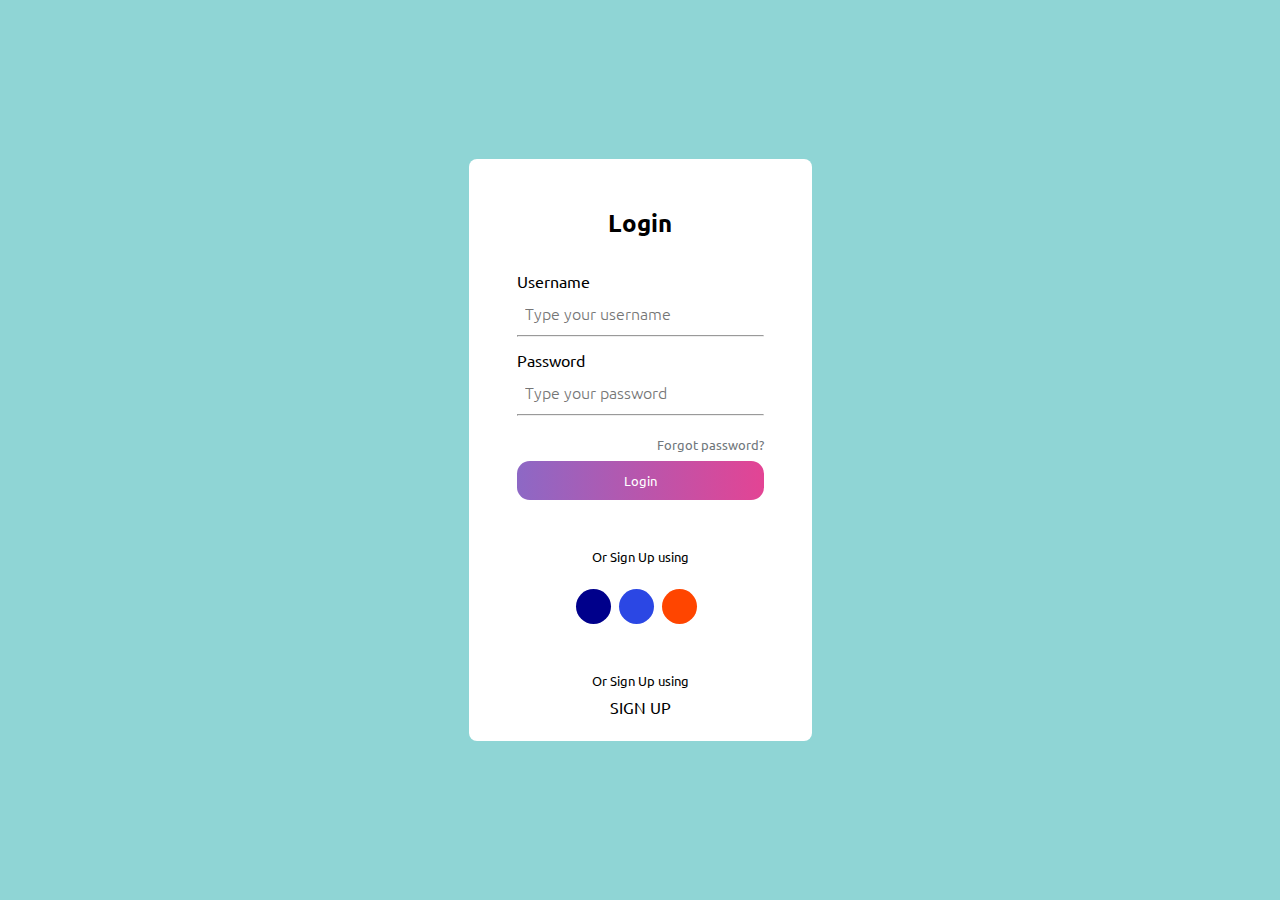
<file: login.html>
<!DOCTYPE html>
<html lang="en">

<head>
    <meta charset="UTF-8">
    <meta http-equiv="X-UA-Compatible" content="IE=edge">
    <meta name="viewport" content="width=device-width, initial-scale=1.0">
    <title>Login Form </title>
    <link rel="stylesheet" href="login.css">
    <link rel="stylesheet" href="https://cdnjs.cloudflare.com/ajax/libs/font-awesome/6.1.1/css/all.min.css" integrity="sha512-KfkfwYDsLkIlwQp6LFnl8zNdLGxu9YAA1QvwINks4PhcElQSvqcyVLLD9aMhXd13uQjoXtEKNosOWaZqXgel0g==" crossorigin="anonymous" referrerpolicy="no-referrer"
    />
</head>

<body>
    <div class="container">
        <h2 class="t-center">Login</h2>
        <form action="">
            <div class="inputDiv">
                <label for="name" class="username">Username</label>
                <div class="userArea">
                    <i class="fa-solid fa-user"></i><input type="text" name="name" id="name" placeholder="Type your username">
                </div>
                <hr>
            </div>
            <div class="inputDiv">
                <label for="password" class="username">Password</label>
                <div class="userArea">
                    <i class="fa-solid fa-key"></i><input type="password" name="password" id="password" placeholder="Type your password">
                </div>
                <hr>
            </div>

            <span class="forgotPassword">Forgot password?</span>
            <button class="btn">Login</button>
            <div class="formBottom">
                <p>Or Sign Up using</p>
                <ul class="flexUl">
                    <a href="https://www.faceboook.com" target="_blank">
                        <li><i class="fa-brands fa-facebook-f"></i></li>
                    </a>
                    <a href="https://www.twitter.com" target="_blank">
                        <li><i class="fa-brands fa-twitter"></i></li>
                    </a>
                    <a href="https://www.google.com" target="_blank">
                        <li><i class="fa-brands fa-google"></i></li>
                    </a>
                </ul>
                <p class="signUp">Or Sign Up using</p>
                <p id="signUp">SIGN UP</p>
            </div>
        </form>
    </div>
    <!-- Login Form using HTML and CSS by raju_webdev -->
</body>

</html>
</file>
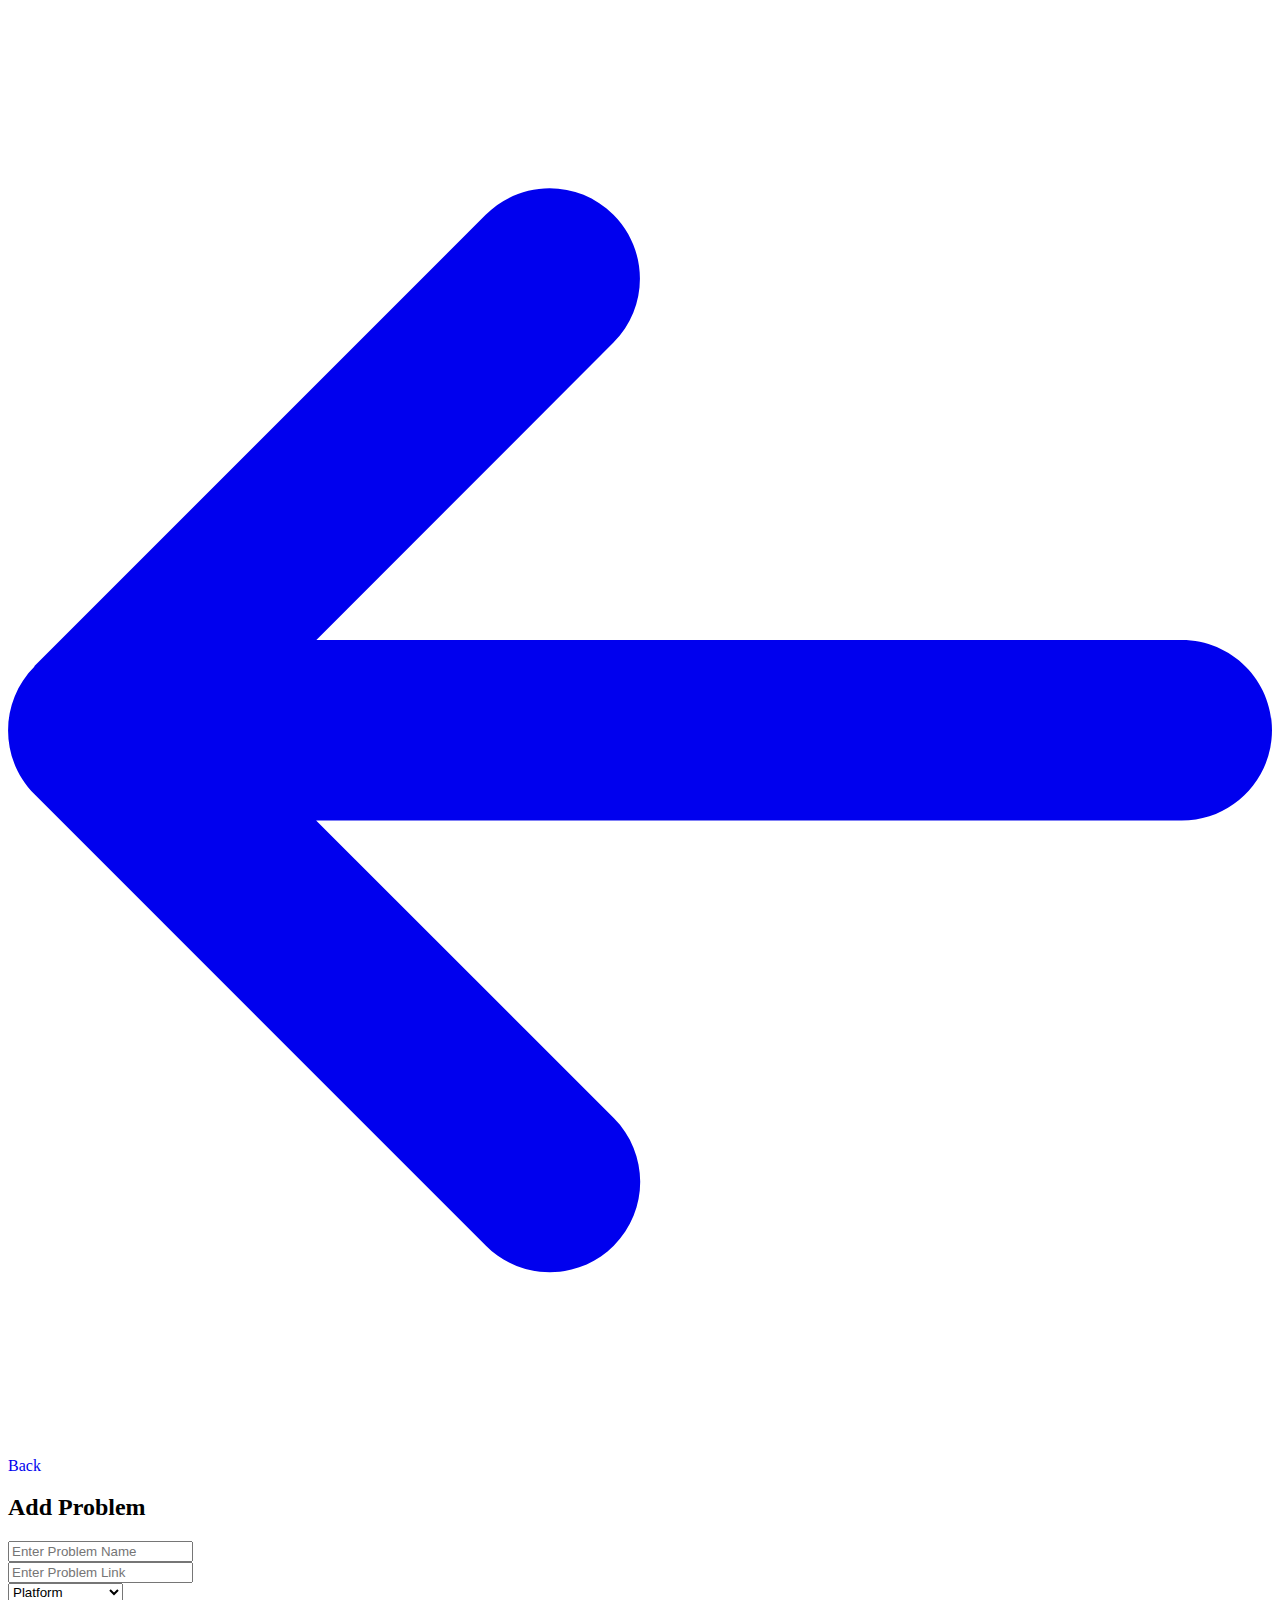
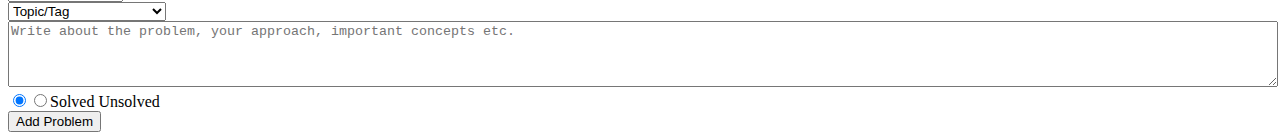
<file: problem.html>
<!DOCTYPE html>
<html lang="en">

<head>
    <meta charset="UTF-8">
    <meta http-equiv="X-UA-Compatible" content="IE=edge">
    <meta name="viewport" content="width=device-width, initial-scale=1.0">
    <title>Add Problem</title>
</head>

<body>
    <div class="formbg-outer" data-radium="true">
        <div class="formbg mt-4" data-radium="true">
            <div class="formbg-inner padding-horizontal--48" data-radium="true"><a aria-current="page" class="mob-v-only mb-3 active" href="/" style="text-decoration: none;"><svg aria-hidden="true" focusable="false" data-prefix="fas" data-icon="arrow-left" class="svg-inline--fa fa-arrow-left " role="img" xmlns="http://www.w3.org/2000/svg" viewBox="0 0 448 512"><path fill="currentColor" d="M9.4 233.4c-12.5 12.5-12.5 32.8 0 45.3l160 160c12.5 12.5 32.8 12.5 45.3 0s12.5-32.8 0-45.3L109.2 288 416 288c17.7 0 32-14.3 32-32s-14.3-32-32-32l-306.7 0L214.6 118.6c12.5-12.5 12.5-32.8 0-45.3s-32.8-12.5-45.3 0l-160 160z"></path></svg>Back</a>
                <form
                    id="addproblem-form" data-radium="true">
                    <h2 class="heading-addproblem mb-5">Add Problem</h2>
                    <div class="career-form row p-0 mb-2" data-radium="true" style="width: 100%;">
                        <div class="col-md-12 col-lg-12 my-2">
                            <div class="input-group position-relative"><input type="text" class="form-control" placeholder="Enter Problem Name" id="keywords"></div>
                        </div>
                    </div>
                    <div class="career-form row p-0 mb-2" data-radium="true" style="width: 100%;">
                        <div class="col-md-12 col-lg-12 my-2">
                            <div class="input-group position-relative"><input type="text" class="form-control" placeholder="Enter Problem Link" id="keywords"></div>
                        </div>
                    </div>
                    <div class="career-form row p-0 mb-2" data-radium="true" style="width: 100%;">
                        <div class="col-md-6 col-lg-6 my-2" data-radium="true">
                            <div class="select-container" data-radium="true"><select class="custom-select" data-radium="true"><option value="Other">Platform</option><option value="Leetcode">Leetcode</option><option value="GeeksforGeeks">GeeksforGeeks</option><option value="HackerRank">HackerRank</option><option value="CodeChef">CodeChef</option><option value="HackerEarth">HackerEarth</option><option value="TopCoder">TopCoder</option><option value="Spoj">Spoj</option><option value="CodeForces">CodeForces</option><option value="AtCoder">AtCoder</option><option value="Other">Other</option></select></div>
                        </div>
                        <div class="col-md-6 col-lg-6 my-2" data-radium="true">
                            <div class="select-container" data-radium="true"><select class="custom-select" data-radium="true"><option value="Other">Topic/Tag</option><option value="Binary Search">Binary Search</option><option value="Dynamic Programming">Dynamic Programming</option><option value="Arrays">Arrays</option><option value="Strings">Strings</option><option value="Tree">Tree</option><option value="Hashing">Hashing</option><option value="Linked List">Linked List</option><option value="Graph">Graph</option><option value="Stack">Stack</option><option value="Queue">Queue</option><option value="Heap">Heap</option><option value="Segment Tree">Segment Tree</option><option value="Sorting">Sorting</option><option value="Bit Manipulation">Bit Manipulation</option><option value="Greedy">Greedy</option><option value="Backtracking">Backtracking</option><option value="Other">Other</option></select></div>
                        </div>
                    </div>
                    <div class="career-form row p-0 mb-4" data-radium="true" style="width: 100%;">
                        <div class="col-md-12 col-lg-12 my-2" data-radium="true">
                            <div class="input-group position-relative" data-radium="true"><textarea placeholder="Write about the problem, your approach, important concepts etc." class="form-control" id="exampleFormControlTextarea1" rows="4" data-radium="true" style="min-width: 100%;"></textarea></div>
                        </div>
                    </div>
                    <div class="wrapper " data-radium="true"><input class="input-display-none" type="radio" name="solved" id="option-1" value="solved" checked=""><input class="input-display-none" type="radio" name="unsolved" id="option-2" value="unsolved"><label for="option-1" class="option option-b option-1"><span>Solved</span></label>
                        <label
                            for="option-2" class="option option-s option-2"><span>Unsolved</span></label>
                    </div><button class="mt-5 button-css" type="submit" for="addproblem-form">Add Problem</button></form>
            </div>
        </div>
    </div>
</body>

</html>
</file>
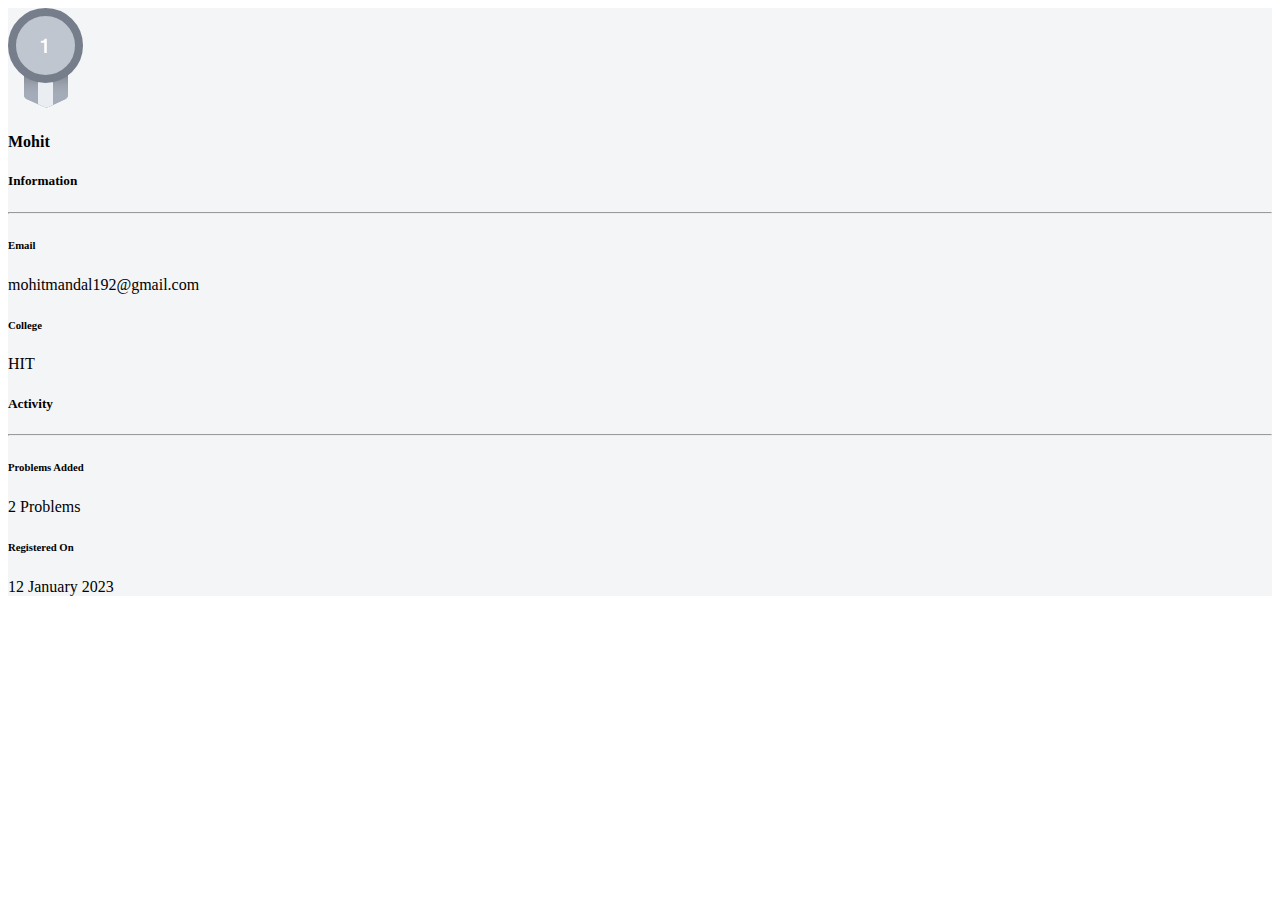
<file: profile.html>
<!DOCTYPE html>
<html lang="en">

<head>
    <meta charset="UTF-8">
    <meta http-equiv="X-UA-Compatible" content="IE=edge">
    <meta name="viewport" content="width=device-width, initial-scale=1.0">
    <title>POFILE</title>
</head>

<body>
    <section class="vh-100" data-radium="true" style="background-color: rgb(244, 245, 247);">
        <div class="container py-5 h-100" data-radium="true">
            <div class="row d-flex justify-content-center align-items-center h-100" data-radium="true">
                <div class="col col-lg-6 mb-4 mb-lg-0" data-radium="true">
                    <div class="card mb-3" data-radium="true" style="border-radius: 0.5rem;">
                        <div class="row g-0" data-radium="true">
                            <div class="col-md-4 gradient-custom text-center text-white" data-radium="true" style="border-top-left-radius: 0.5rem; border-bottom-left-radius: 0.5rem;">
                                <div data-radium="true">
                                    <div class="img-fluid my-5">
                                        <div>
                                            <div class="animated_badge animated_badge_1">
                                                <div class="animated_stars">
                                                    <div class="animated_star plus"></div>
                                                    <div class="animated_star donut yellow"></div>
                                                    <div class="animated_star plus"></div>
                                                    <div class="animated_star donut"></div>
                                                    <div class="animated_star plus yellow"></div>
                                                </div><svg class="animated_badge_svg" width="75" height="100" viewBox="0 0 75 100" fill="none" xmlns="http://www.w3.org/2000/svg"><path class="badge_ribbon left" d="M16 86.7506V62C16 59.2386 18.2386 57 21 57H55C57.7614 57 60 59.2386 60 62V86.8112C60 88.7561 58.8722 90.5246 57.1087 91.3448L40.5616 99.0411C39.2517 99.6504 37.7424 99.6633 36.4223 99.0766L18.9693 91.3197C17.1637 90.5172 16 88.7266 16 86.7506Z" fill="#A5ACB9"></path><path class="badge_ribbon left" d="M16 86.7506V62C16 59.2386 18.2386 57 21 57H55C57.7614 57 60 59.2386 60 62V86.8112C60 88.7561 58.8722 90.5246 57.1087 91.3448L40.5616 99.0411C39.2517 99.6504 37.7424 99.6633 36.4223 99.0766L18.9693 91.3197C17.1637 90.5172 16 88.7266 16 86.7506Z" fill="#A5ACB9"></path><path class="badge_ribbon left" d="M16 86.7506V62C16 59.2386 18.2386 57 21 57H55C57.7614 57 60 59.2386 60 62V86.8112C60 88.7561 58.8722 90.5246 57.1087 91.3448L40.5616 99.0411C39.2517 99.6504 37.7424 99.6633 36.4223 99.0766L18.9693 91.3197C17.1637 90.5172 16 88.7266 16 86.7506Z" fill="url(#paint0_linear)"></path><mask id="mask0" mask-type="alpha" maskUnits="userSpaceOnUse" x="16" y="57" width="44" height="43"><path d="M16 86.7506V62C16 59.2386 18.2386 57 21 57H55C57.7614 57 60 59.2386 60 62V86.8112C60 88.7561 58.8722 90.5246 57.1087 91.3448L40.5616 99.0411C39.2517 99.6504 37.7424 99.6633 36.4223 99.0766L18.9693 91.3197C17.1637 90.5172 16 88.7266 16 86.7506Z" fill="#999999"></path><path d="M16 86.7506V62C16 59.2386 18.2386 57 21 57H55C57.7614 57 60 59.2386 60 62V86.8112C60 88.7561 58.8722 90.5246 57.1087 91.3448L40.5616 99.0411C39.2517 99.6504 37.7424 99.6633 36.4223 99.0766L18.9693 91.3197C17.1637 90.5172 16 88.7266 16 86.7506Z" fill="url(#paint1_linear)"></path></mask><g class="badge_ribbon left" mask="url(#mask0)"><rect x="30" y="60" width="15" height="40" fill="#EAEDF2"></rect></g><circle class="badge_circle" cx="37.5" cy="37.5" r="33.5" fill="#C0C6CF" stroke="#777E8B" stroke-width="8"></circle><path class="badge_number" d="M36.272 45H38.772V30.7H36.572C36.332 32.28 35.292 32.82 32.832 32.88V34.78H36.272V45Z" fill="white"></path><defs><linearGradient id="paint0_linear" x1="38" y1="57" x2="38" y2="89.5" gradientUnits="userSpaceOnUse"><stop stop-color="#616468"></stop><stop offset="1" stop-color="#A5ACB9" stop-opacity="0"></stop></linearGradient><linearGradient id="paint1_linear" x1="38" y1="57" x2="38" y2="89.5" gradientUnits="userSpaceOnUse"><stop stop-color="#27539F"></stop><stop offset="1" stop-color="#71A1F4" stop-opacity="0"></stop></linearGradient></defs></svg></div>
                                        </div>
                                    </div>
                                </div><strong><h4 class="mt-2">Mohit</h4></strong><i class="far fa-edit mb-5"></i></div>
                            <div class="col-md-8" data-radium="true">
                                <div class="card-body p-4" data-radium="true"><strong data-radium="true"><h5 data-radium="true" style="color: var(--theme-color);">Information</h5></strong>
                                    <hr class="mt-0 mb-4">
                                    <div class="row pt-1" data-radium="true">
                                        <div class="col-6 mb-3" data-radium="true"><strong data-radium="true"><h6 data-radium="true" style="color: var(--theme-color);">Email</h6></strong>
                                            <p class="text-muted">mohitmandal192@gmail.com</p>
                                        </div>
                                        <div class="col-6 mb-3" data-radium="true"><strong data-radium="true"><h6 data-radium="true" style="color: var(--theme-color);">College</h6></strong>
                                            <p class="text-muted">HIT</p>
                                        </div>
                                    </div><strong data-radium="true"><h5 data-radium="true" style="color: var(--theme-color);">Activity</h5></strong>
                                    <hr class="mt-0 mb-4">
                                    <div class="row pt-1" data-radium="true">
                                        <div class="col-6 mb-3" data-radium="true"><strong data-radium="true"><h6 data-radium="true" style="color: var(--theme-color);">Problems Added</h6></strong>
                                            <p class="text-muted" data-radium="true">2 Problems</p>
                                        </div>
                                        <div class="col-6 mb-3" data-radium="true"><strong data-radium="true"><h6 data-radium="true" style="color: var(--theme-color);">Registered On</h6></strong>
                                            <p class="text-muted">12 January 2023</p>
                                        </div>
                                    </div>
                                </div>
                            </div>
                        </div>
                    </div>
                </div>
            </div>
        </div>
    </section>
</body>

</html>
</file>
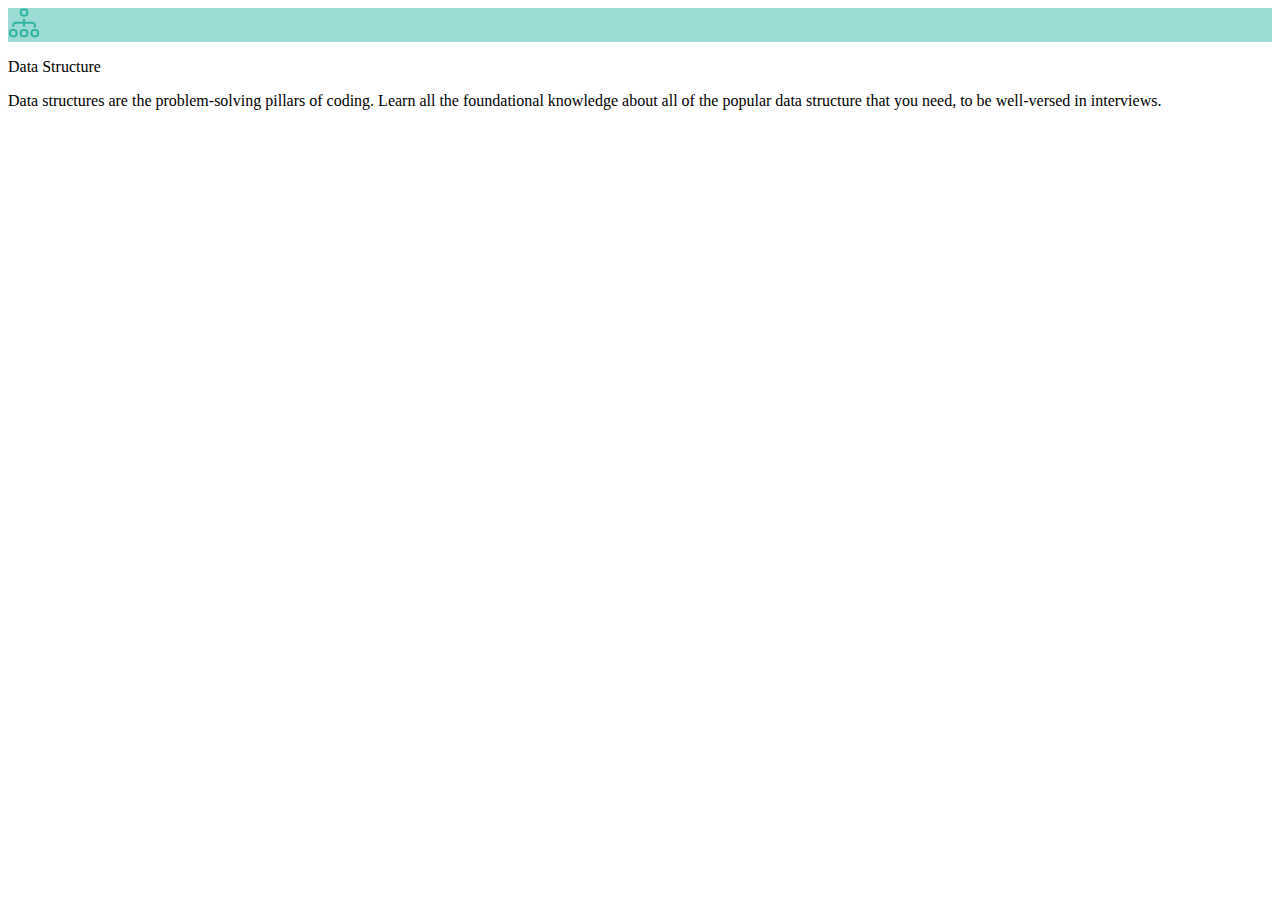
<file: PROJECTDSA/dd.html>
<!DOCTYPE html>
<html lang="en">

<head>
    <meta charset="UTF-8">
    <meta http-equiv="X-UA-Compatible" content="IE=edge">
    <meta name="viewport" content="width=device-width, initial-scale=1.0">
    <title>Document</title>
</head>

<body>
    <div class="bg-[#181a1b] flex min-h-[330px] max-w-[380px] flex-col items-center gap-y-4 px-4 py-12 rounded-md border-b-[6px]  shadow-md z-20" style="border-bottom-color: rgba(1, 162, 142, 0.39);">
        <div class="grid place-content-center rounded-full p-4" style="background-color: rgba(1, 162, 142, 0.39);">
            <div class=""><svg width="32" height="30" viewBox="0 0 32 30" fill="none" xmlns="http://www.w3.org/2000/svg">
        <path d="M14.1784 0.532847C13.5056 0.713151 13.2095 0.884868 12.7161 1.3485C11.9267 2.10406 11.7383 2.71366 11.7383 4.52527C11.7383 6.25962 11.9177 6.89497 12.6085 7.62477C13.3531 8.41467 14.1335 8.64648 16.0443 8.64648C17.9731 8.64648 18.7715 8.39749 19.4982 7.59901C20.1889 6.82628 20.3504 6.25103 20.3504 4.52527C20.3504 2.67931 20.162 2.08689 19.3098 1.29699C18.5473 0.584363 18.1256 0.464161 16.2238 0.429817C15.0486 0.412645 14.5372 0.438403 14.1784 0.532847ZM17.6591 2.59345C18.1256 2.82527 18.1974 3.08285 18.1974 4.52527C18.1974 6.52578 18.1346 6.58588 16.0443 6.58588C13.9541 6.58588 13.8913 6.52578 13.8913 4.52527C13.8913 2.52477 13.9451 2.47325 16.0264 2.46467C17.085 2.46467 17.4618 2.49042 17.6591 2.59345Z" fill="#31B4A3"></path>
        <path d="M15.5957 10.8535C15.0844 11.1025 14.9677 11.4373 14.9677 12.6995V13.7984H11.1102C6.43635 13.7984 6.23899 13.8242 5.27909 14.6399C4.49862 15.2924 4.15772 16.254 4.21155 17.5591C4.2564 18.3747 4.42685 18.6666 4.97408 18.8555C5.28806 18.9585 5.35983 18.9585 5.68279 18.8126C6.19413 18.5808 6.35561 18.2287 6.35561 17.3358C6.35561 16.8636 6.40046 16.5373 6.49017 16.3742C6.76827 15.8591 6.77725 15.8591 11.0654 15.8591H14.9677V16.9495C14.9677 18.2459 15.0754 18.555 15.6316 18.8126C15.9546 18.9585 16.0174 18.9671 16.3403 18.8555C16.9772 18.6409 17.0759 18.4262 17.1028 17.0525L17.1387 15.8591H21.0321C25.3113 15.8591 25.3203 15.8591 25.5984 16.3742C25.697 16.5631 25.7329 16.9237 25.7329 17.851C25.7329 19.2934 25.8316 19.5767 26.3968 19.8429C26.7197 19.9889 26.7825 19.9974 27.1055 19.8858C27.7514 19.6712 27.8411 19.4565 27.868 18.0656C27.9129 16.1939 27.7245 15.5242 26.8991 14.7429C25.9572 13.8328 25.7329 13.7984 20.9783 13.7984H17.1208V12.7252C17.1208 11.9868 17.0759 11.5575 16.9952 11.3515C16.7619 10.8192 16.134 10.5959 15.5957 10.8535Z" fill="#31B4A3"></path>
        <path d="M3.43152 21.1307C2.24735 21.4054 1.33231 22.3155 1.07215 23.4832C0.93759 24.11 0.946561 26.265 1.09907 26.8575C1.38614 28.0337 2.31912 28.9095 3.55712 29.1585C4.212 29.2873 6.46371 29.2787 7.08271 29.1327C8.31173 28.858 9.22677 27.965 9.48693 26.7802C9.61252 26.1963 9.61252 24.0671 9.48693 23.4832C9.22677 22.2984 8.31173 21.4054 7.08271 21.1307C6.44577 20.9847 4.05949 20.9847 3.43152 21.1307ZM6.89432 23.1999C7.36081 23.4317 7.43258 23.6893 7.43258 25.1317C7.43258 27.1322 7.36978 27.1923 5.27954 27.1923C3.18931 27.1923 3.12651 27.1322 3.12651 25.1317C3.12651 23.1312 3.18033 23.0797 5.2616 23.0711C6.32018 23.0711 6.69696 23.0969 6.89432 23.1999Z" fill="#31B4A3"></path>
        <path d="M14.1963 21.1307C13.5953 21.2681 13.0122 21.6029 12.6085 22.0322C11.9177 22.762 11.7383 23.3974 11.7383 25.1317C11.7383 26.9433 11.9267 27.5529 12.7251 28.3085C13.5235 29.0726 14.1515 29.2529 16.0713 29.2529C17.9731 29.2529 18.7715 29.0039 19.4982 28.2055C20.1889 27.4327 20.3504 26.8575 20.3504 25.1317C20.3504 23.406 20.1889 22.8307 19.4982 22.058C19.0855 21.6029 18.5024 21.2767 17.8475 21.1307C17.2106 20.9847 14.8243 20.9847 14.1963 21.1307ZM17.6591 23.1999C18.1256 23.4317 18.1974 23.6893 18.1974 25.1317C18.1974 27.1322 18.1346 27.1923 16.0443 27.1923C14.5372 27.1923 14.2681 27.1236 14.0259 26.6772C13.9272 26.4883 13.8913 26.1191 13.8913 25.1317C13.8913 23.1312 13.9451 23.0797 16.0264 23.0711C17.085 23.0711 17.4618 23.0969 17.6591 23.1999Z" fill="#31B4A3"></path>
        <path d="M24.9708 21.1307C23.7866 21.414 22.9074 22.264 22.6293 23.406C22.4768 23.9984 22.4679 26.1534 22.6024 26.7802C22.746 27.4156 22.9882 27.8363 23.4906 28.3085C24.289 29.0726 24.9169 29.2529 26.8367 29.2529C28.7386 29.2529 29.537 29.0039 30.2636 28.2055C30.9544 27.4327 31.1159 26.8575 31.1159 25.1317C31.1159 23.406 30.9544 22.8307 30.2636 22.058C29.851 21.6029 29.2679 21.2767 28.613 21.1307C27.976 20.9847 25.5898 20.9847 24.9708 21.1307ZM28.4246 23.1999C28.8911 23.4317 28.9629 23.6893 28.9629 25.1317C28.9629 27.1322 28.9001 27.1923 26.8098 27.1923C24.7196 27.1923 24.6568 27.1322 24.6568 25.1317C24.6568 23.1312 24.7106 23.0797 26.7919 23.0711C27.8504 23.0711 28.2272 23.0969 28.4246 23.1999Z" fill="#31B4A3"></path>
        </svg>
            </div>
        </div>
        <p class="text-lg font-bold text-[#e8e6e3]">Data Structure</p>
        <p class="max-w-[80%] font-rubik text-base text-[#989082]">Data structures are the problem-solving pillars of coding. Learn all the foundational knowledge about all of the popular data structure that you need, to be well-versed in interviews.</p>
    </div>
</body>

</html>
</file>
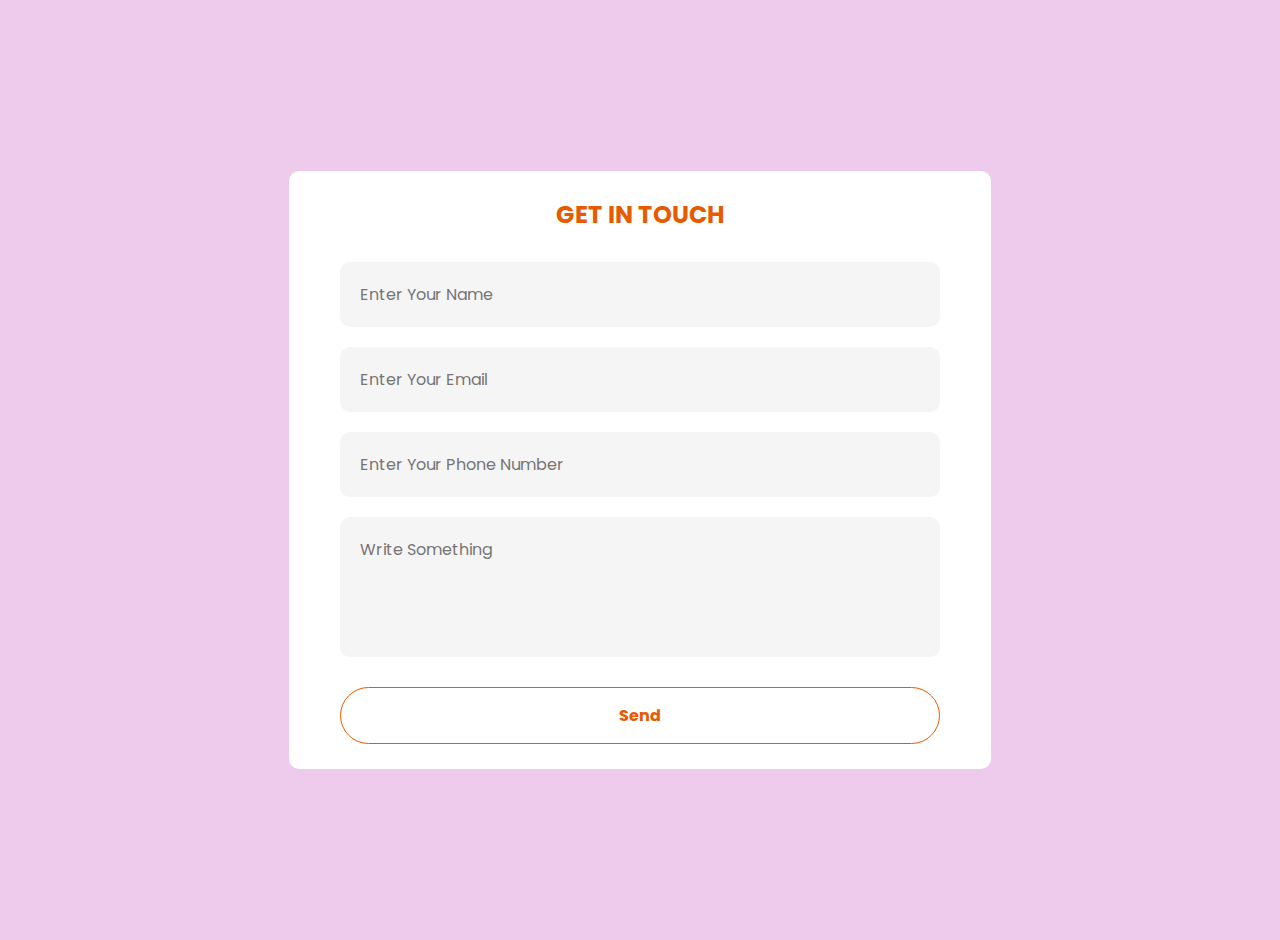
<file: PROJECTDSA/git.html>
<!DOCTYPE html>
<html lang="en">

<head>
    <meta charset="UTF-8">
    <meta http-equiv="X-UA-Compatible" content="IE=edge">
    <meta name="viewport" content="width=device-width, initial-scale=1.0">
    <title> Contact Form </title>
    <link rel="stylesheet" href="git.css">
</head>

<body>

    <div class="container">
        <form>
            <h2> GET IN TOUCH </h2>
            <input type="text" id="name" placeholder="Enter Your Name" required>
            <input type="email" id="email" placeholder="Enter Your Email" required>
            <input type="phone" id="phone" placeholder="Enter Your Phone Number" required>
            <textarea id="message" rows="4" placeholder="Write Something"></textarea>
            <button type="submit">Send</button>
        </form>
    </div>
    <!-- Contact form using HTML and CSS by raju_webdev -->
</body>

</html>
</file>
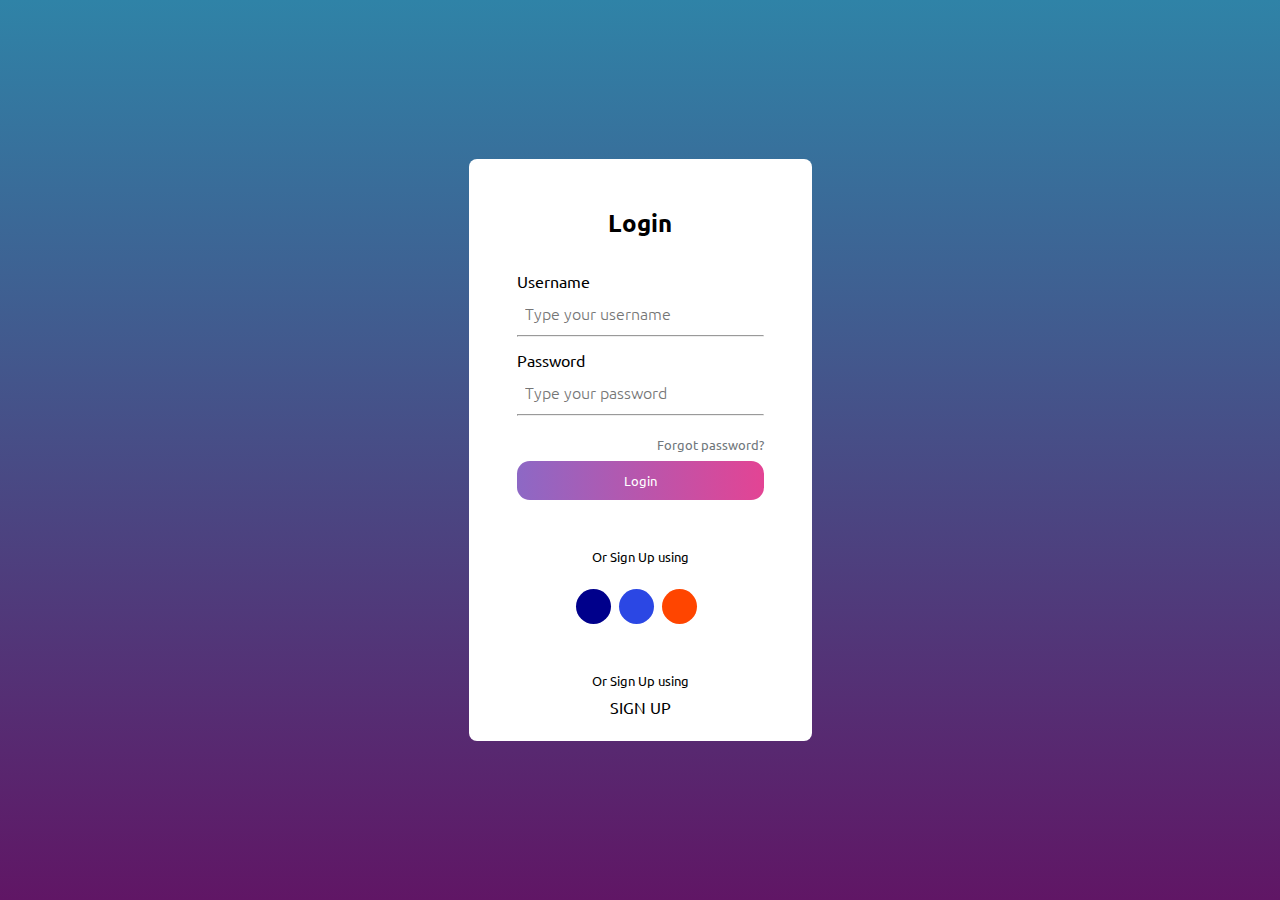
<file: PROJECTDSA/login.html>
<!DOCTYPE html>
<html lang="en">

<head>
    <meta charset="UTF-8">
    <meta http-equiv="X-UA-Compatible" content="IE=edge">
    <meta name="viewport" content="width=device-width, initial-scale=1.0">
    <title>Login Form </title>
    <link rel="stylesheet" href="login.css">
    <link rel="stylesheet" href="https://cdnjs.cloudflare.com/ajax/libs/font-awesome/6.1.1/css/all.min.css" integrity="sha512-KfkfwYDsLkIlwQp6LFnl8zNdLGxu9YAA1QvwINks4PhcElQSvqcyVLLD9aMhXd13uQjoXtEKNosOWaZqXgel0g==" crossorigin="anonymous" referrerpolicy="no-referrer"
    />
    <link rel="icon" type="image/x-icon" href="favicon.png">
</head>

<body>
    <div class="container">
        <h2 class="t-center">Login</h2>
        <form action="">
            <div class="inputDiv">
                <label for="name" class="username">Username</label>
                <div class="userArea">
                    <i class="fa-solid fa-user"></i><input type="text" name="name" id="name" placeholder="Type your username">
                </div>
                <hr>
            </div>
            <div class="inputDiv">
                <label for="password" class="username">Password</label>
                <div class="userArea">
                    <i class="fa-solid fa-key"></i><input type="password" name="password" id="password" placeholder="Type your password">
                </div>
                <hr>
            </div>

            <span class="forgotPassword">Forgot password?</span>
            <button class="btn">Login</button>
            <div class="formBottom">
                <p>Or Sign Up using</p>
                <ul class="flexUl">
                    <a href="https://www.faceboook.com" target="_blank">
                        <li><i class="fa-brands fa-facebook-f"></i></li>
                    </a>
                    <a href="https://www.twitter.com" target="_blank">
                        <li><i class="fa-brands fa-twitter"></i></li>
                    </a>
                    <a href="https://www.google.com" target="_blank">
                        <li><i class="fa-brands fa-google"></i></li>
                    </a>
                </ul>
                <p class="signUp">Or Sign Up using</p>
                <p id="signUp">SIGN UP</p>
            </div>
        </form>
    </div>
    <!-- Login Form using HTML and CSS by raju_webdev -->
</body>

</html>
</file>
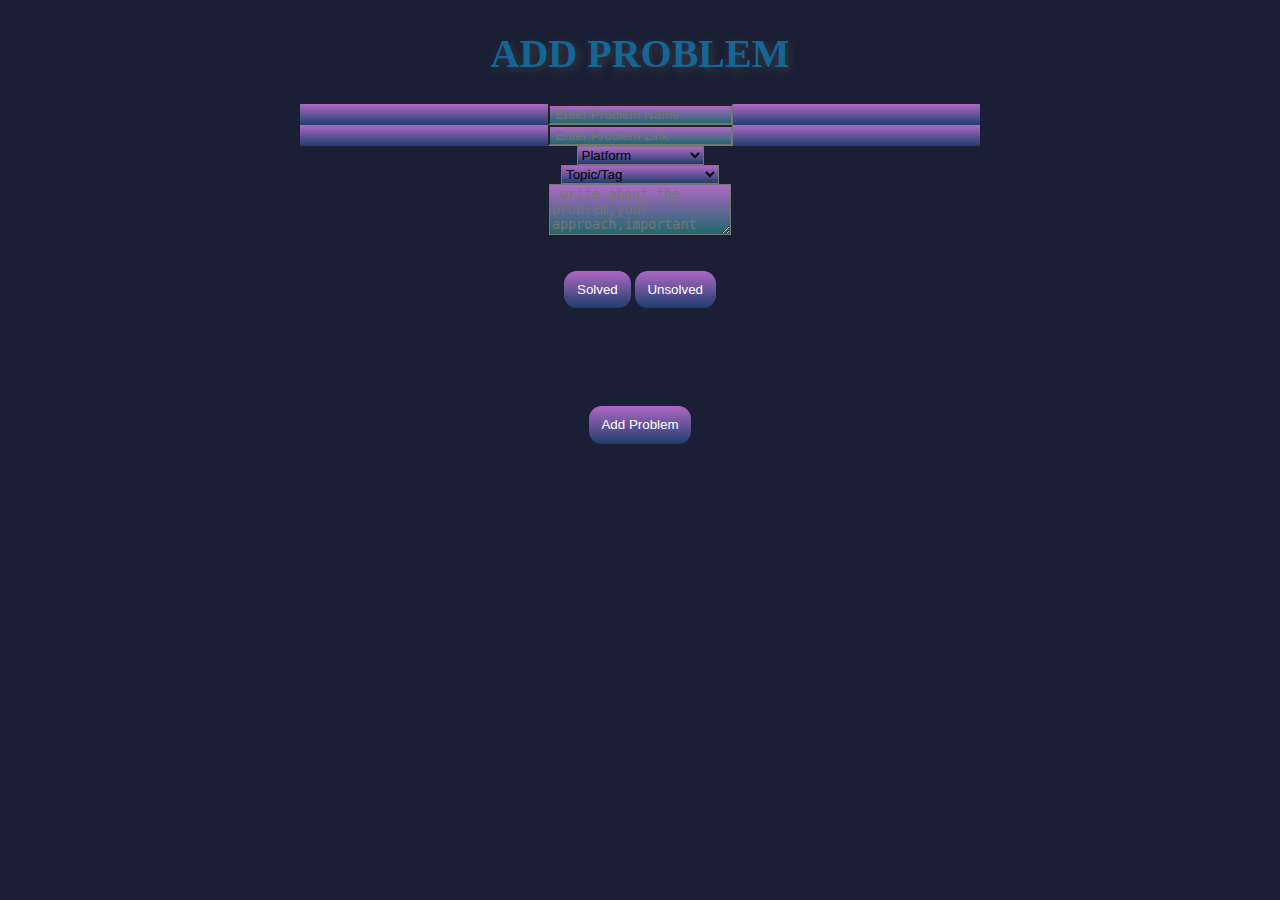
<file: PROJECTDSA/problem.html>
<!doctype html>
<html lang="en">

<head>
    <meta charset="utf-8">
    <meta name="viewport" content="width=device-width, initial-scale=1">
    <title>Add Problem</title>
    <link href="https://cdn.jsdelivr.net/npm/bootstrap@5.3.0-alpha1/dist/css/bootstrap.min.css" rel="stylesheet" integrity="sha384-GLhlTQ8iRABdZLl6O3oVMWSktQOp6b7In1Zl3/Jr59b6EGGoI1aFkw7cmDA6j6gD" crossorigin="anonymous">
    <link rel="icon" type="image/x-icon" href="favicon.png">
</head>

<body>

    <style>
        body {
            text-align: center;
            margin: 30px 300px 30px;
            background-color: #1a1f36;
        }
        
        .txtc {
            color: rgb(21, 102, 150);
            font-size: 40px;
            font-weight: 700;
            text-shadow: 2px 3px 8px rgb(59, 61, 61);
            ;
        }
        
        .bgc1 {
            background-color: #27658b;
        }
        
        .bgc2 {
            background: linear-gradient(to bottom, #af68c5, #1f3e6d);
        }
        
        .bgc3 {
            background: linear-gradient(to bottom, #af68c5, #1f696d);
        }
        
        .spc {
            display: grid;
            justify-content: space-between;
        }
        
        .btn {
            border: none;
            border-radius: 0.8rem;
            cursor: pointer;
            padding: 0.7rem 0.8rem;
            background: linear-gradient(to bottom, #af68c5, #1f3e6d);
            margin-top: 2rem;
            margin-bottom: 3rem;
            color: #fff;
        }
        
        .vl {
            border-left: 1px solid rgb(229, 229, 232);
            height: 10px;
        }
    </style>
    <h1 class="txtc">ADD PROBLEM</h1>
    <table class="spc grid gap-3">
        <tr>
            <div class=" bgc2 input-group input-group-lg d-inline-flex p-2 g-col-6 ">

                <input type="text " class="form-control bgc3 " placeholder=" Enter Problem Name " Type to search... aria-label="Sizing example input " aria-describedby="inputGroup-sizing-lg ">
            </div>
        </tr>
        <tr>
            <div class=" bgc2 input-group input-group-lg d-inline-flex p-2 ">

                <input type="text " class="form-control bgc3 " placeholder=" Enter Problem Link " aria-label="Sizing example input " aria-describedby="inputGroup-sizing-lg ">
            </div>
        </tr>
        <div class="grid gap-3">
            <div class="p-2 g-col-3">
                <select class="form-select bgc2" aria-label="Default select example ">
                    <option selected>Platform</option>
                    <option value="1 ">GFG</option>
                    <option value="2 ">LEETCODE</option>
                    <option value="3 ">HACKER-RANK</option>
                    <option value="4 ">HACKER-EARTH</option>
                    <option value="5 ">CODE-CHEF</option>
                    <option value="6 ">TOP CODER</option>
                    <option value="7 ">SPOJ</option>
                    <option value="8 ">CODE STUDIO</option>
                    <option value="9 ">CODE FORCES</option>
                    <option value="10 ">AT CODER</option>
                    <option value="11 ">Any Other</option>
                  </select>
            </div>
            <div class="p-2 g-col-3">
                <select class="form-select bgc2 " aria-label="Default select example ">
                    <option selected>Topic/Tag</option>
                    <option value="1 ">Basics</option>
                    <option value="2 ">Arrays</option>
                    <option value="3 ">Matrix-String</option>
                    <option value="4 ">Recursion</option>
                    <option value="5 ">Binary Search</option>
                    <option value="6 ">Sorting</option>
                    <option value="7 ">Linked Lists</option>
                    <option value="8 ">Stack</option>
                    <option value="9 ">Queue</option>
                    <option value="10 ">Hashing</option>
                    <option value="12 ">Heap</option>
                    <option value="13 ">Tree</option>
                    <option value="14 ">Graph</option>
                    <option value="15 ">Greedy</option>
                    <option value="15 ">Dynamic Programming</option>
                    <option value="14 ">Bit Manipulation</option>
                    <option value="15 ">Others</option>
                  </select>
            </div>
        </div>



    </table>
    <style>
        .col {
            background-color: #081b68;
        }
        /* Blue */
        
        .col2 {
            background-color: #050a52;
        }
        /* Red */
    </style>

    <div class="mb-3 ">
        <textarea class="form-control bgc3 " placeholder=" write about the problem,your approach,important concepts,etc. " id="exampleFormControlTextarea1 " rows="3 "></textarea>
    </div>
    <class="btn-group">
        <button class="btn">Solved</button>

        <button class="btn">Unsolved</button>
        </div>
        <div class="d-grid gap-2 ">
            <br>
            <button class="btn btn-primary bgc2" type="button ">Add Problem</button>

        </div>
        </div>

        <script src="https://cdn.jsdelivr.net/npm/bootstrap@5.3.0-alpha1/dist/js/bootstrap.bundle.min.js " integrity="sha384-w76AqPfDkMBDXo30jS1Sgez6pr3x5MlQ1ZAGC+nuZB+EYdgRZgiwxhTBTkF7CXvN " crossorigin="anonymous "></script>
</body>

</html>
</file>
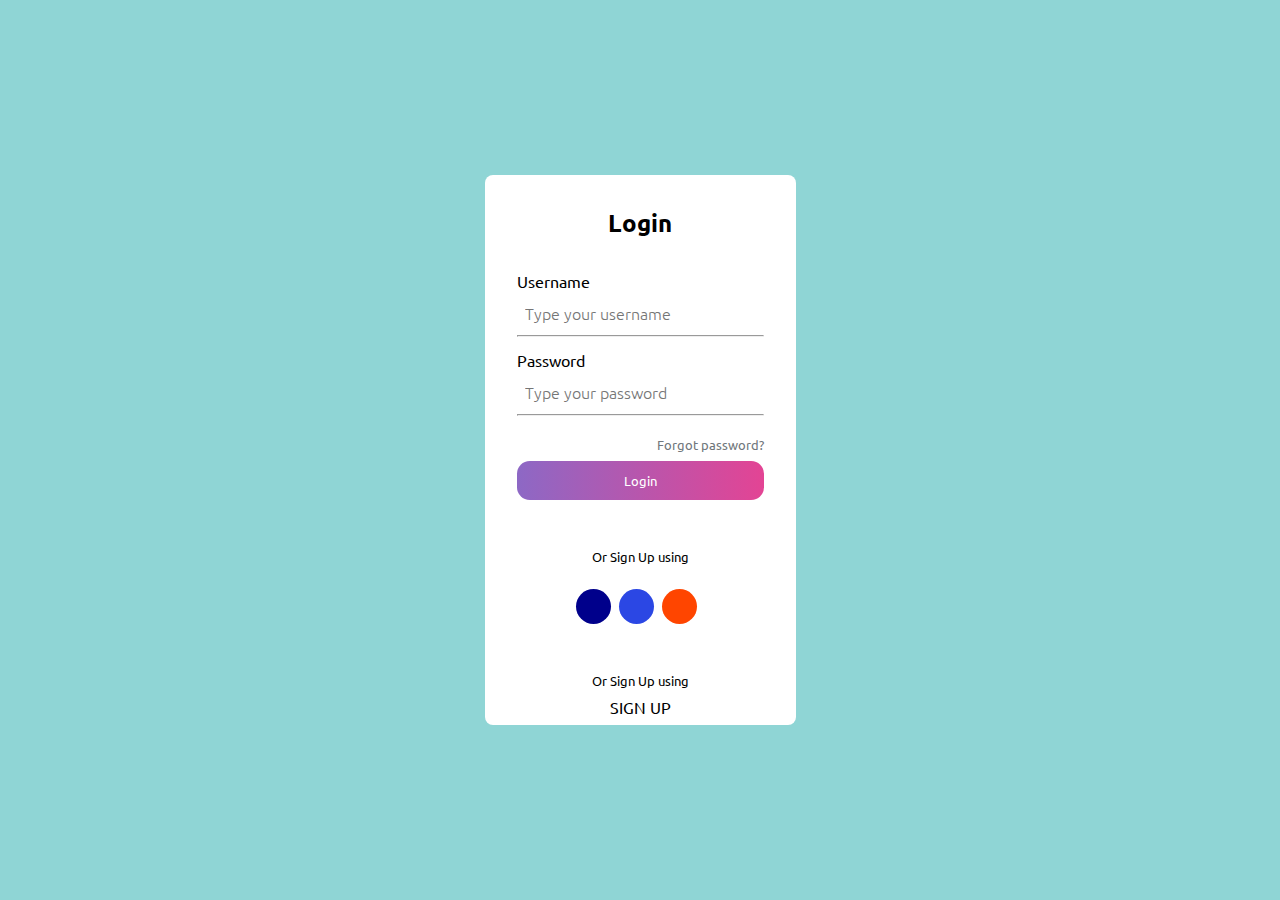
<file: PROJECTDSA/project.html>
<!DOCTYPE html>
<html lang="en">

<head>
    <meta charset="UTF-8">
    <meta http-equiv="X-UA-Compatible" content="IE=edge">
    <meta name="viewport" content="width=device-width, initial-scale=1.0">
    <title>Login - SignUp Form </title>
    <link rel="stylesheet" href="project.css">
    <link rel="stylesheet" href="https://cdnjs.cloudflare.com/ajax/libs/font-awesome/6.1.1/css/all.min.css" integrity="sha512-KfkfwYDsLkIlwQp6LFnl8zNdLGxu9YAA1QvwINks4PhcElQSvqcyVLLD9aMhXd13uQjoXtEKNosOWaZqXgel0g==" crossorigin="anonymous" referrerpolicy="no-referrer"
    />
</head>

<body>
    <div class="container">
        <h2 class="t-center">Login</h2>
        <form action="">
            <div class="inputDiv">
                <label for="name" class="username">Username</label>
                <div class="userArea">
                    <i class="fa-solid fa-user"></i><input type="text" name="name" id="name" placeholder="Type your username">
                </div>
                <hr>
            </div>
            <div class="inputDiv">
                <label for="password" class="username">Password</label>
                <div class="userArea">
                    <i class="fa-solid fa-key"></i><input type="password" name="password" id="password" placeholder="Type your password">
                </div>
                <hr>
            </div>

            <span class="forgotPassword">Forgot password?</span>
            <button class="btn">Login</button>
            <div class="formBottom">
                <p>Or Sign Up using</p>
                <ul class="flexUl">
                    <a href="https://www.faceboook.com" target="_blank">
                        <li><i class="fa-brands fa-facebook-f"></i></li>
                    </a>
                    <a href="https://www.twitter.com" target="_blank">
                        <li><i class="fa-brands fa-twitter"></i></li>
                    </a>
                    <a href="https://www.google.com" target="_blank">
                        <li><i class="fa-brands fa-google"></i></li>
                    </a>
                </ul>
                <p class="signUp">Or Sign Up using</p>
                <p id="signUp">SIGN UP</p>
            </div>
        </form>
    </div>

</body>

</html>
</file>
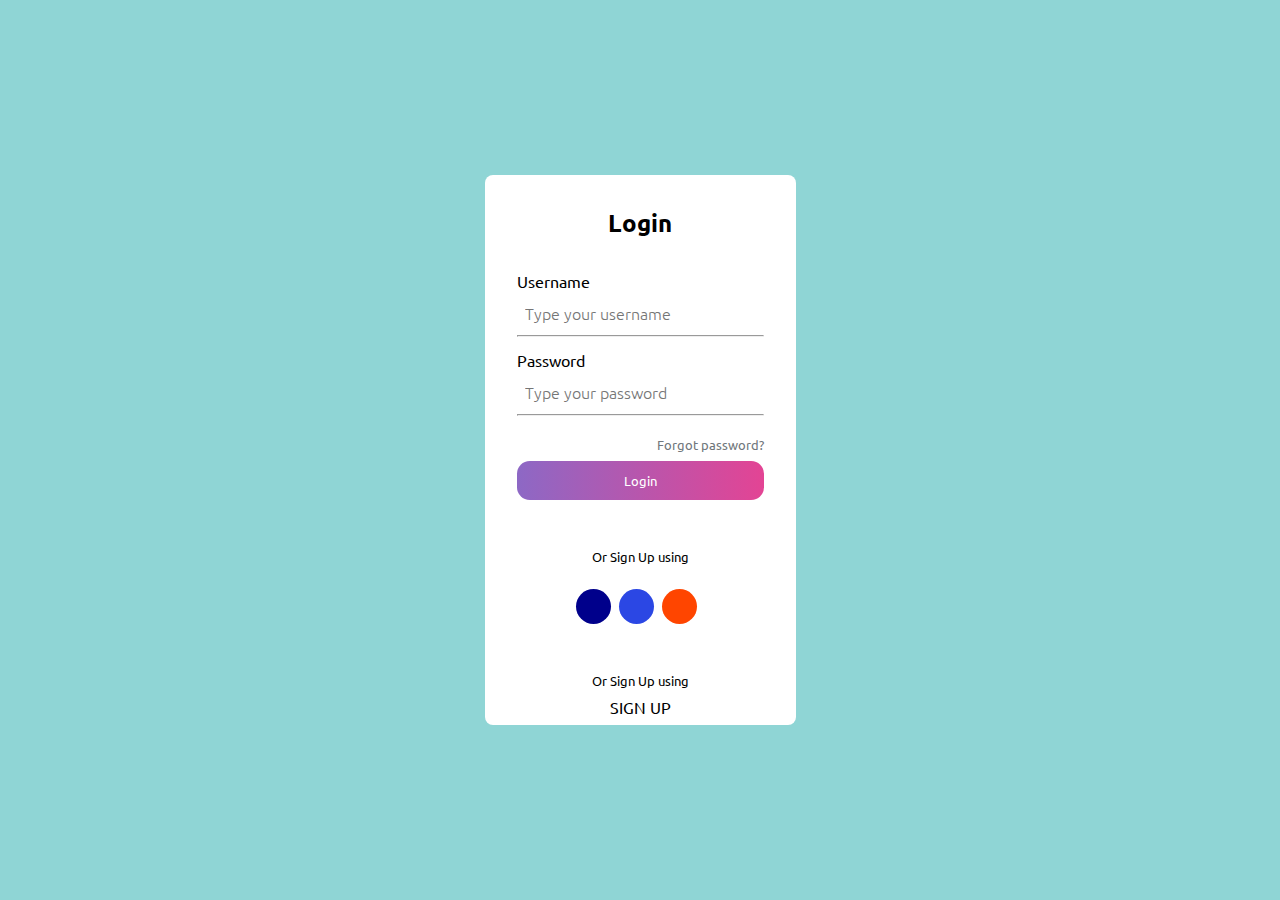
<file: PROJECTDSA/st.html>
<!DOCTYPE html>
<html lang="en">

<head>
    <meta charset="UTF-8">
    <meta http-equiv="X-UA-Compatible" content="IE=edge">
    <meta name="viewport" content="width=device-width, initial-scale=1.0">
    <title>Login - SignUp Form </title>
    <link rel="stylesheet" href="st.css">
    <link rel="stylesheet" href="https://cdnjs.cloudflare.com/ajax/libs/font-awesome/6.1.1/css/all.min.css" integrity="sha512-KfkfwYDsLkIlwQp6LFnl8zNdLGxu9YAA1QvwINks4PhcElQSvqcyVLLD9aMhXd13uQjoXtEKNosOWaZqXgel0g==" crossorigin="anonymous" referrerpolicy="no-referrer"
    />
</head>

<body>
    <div class="container">
        <h2 class="t-center">Login</h2>
        <form action="">
            <div class="inputDiv">
                <label for="name" class="username">Username</label>
                <div class="userArea">
                    <i class="fa-solid fa-user"></i><input type="text" name="name" id="name" placeholder="Type your username">
                </div>
                <hr>
            </div>
            <div class="inputDiv">
                <label for="password" class="username">Password</label>
                <div class="userArea">
                    <i class="fa-solid fa-key"></i><input type="password" name="password" id="password" placeholder="Type your password">
                </div>
                <hr>
            </div>

            <span class="forgotPassword">Forgot password?</span>
            <button class="btn">Login</button>
            <div class="formBottom">
                <p>Or Sign Up using</p>
                <ul class="flexUl">
                    <a href="https://www.faceboook.com" target="_blank">
                        <li><i class="fa-brands fa-facebook-f"></i></li>
                    </a>
                    <a href="https://www.twitter.com" target="_blank">
                        <li><i class="fa-brands fa-twitter"></i></li>
                    </a>
                    <a href="https://www.google.com" target="_blank">
                        <li><i class="fa-brands fa-google"></i></li>
                    </a>
                </ul>
                <p class="signUp">Or Sign Up using</p>
                <p id="signUp">SIGN UP</p>
            </div>
        </form>
    </div>

</body>

</html>
</file>
<file: login.css>
@import url('https://fonts.googleapis.com/css2?family=Ubuntu:wght@300;500;700&display=swap');
* {
    margin: 0;
    padding: 0;
    box-sizing: border-box;
    font-family: 'Ubuntu', sans-serif;
}

body {
    width: 100%;
    height: 100vh;
    display: flex;
    justify-content: center;
    align-items: center;
    background-color: #8fd5d5;
}

.container {
    background-color: white;
    justify-content: center;
    align-items: center;
    flex-direction: column;
    padding: 1rem 3rem;
    border-radius: .5rem;
}

.container form {
    display: flex;
    justify-content: center;
    flex-direction: column;
    position: relative;
}

.container h2 {
    font-size: 1.5rem;
    margin: 2rem;
}

.container form input {
    font-weight: lighter;
    border: none;
}

input:focus {
    outline: none;
}

.container form .username {
    margin-bottom: .7rem;
}

.container form i {
    font-size: 1rem;
    margin-right: 0.5rem;
}

.container form input {
    font-size: 1rem;
}

.userArea {
    margin-bottom: .7rem;
}

.container form .forgotPassword {
    position: absolute;
    right: 0rem;
    cursor: pointer;
    bottom: 17rem;
    color: rgb(113, 119, 124);
    font-size: .8rem;
}

.inputDiv {
    display: flex;
    flex-direction: column;
    padding-bottom: .8rem;
}

.formBottom {
    display: flex;
    justify-content: center;
    align-items: center;
    flex-direction: column;
}

.formBottom ul {
    margin-bottom: 3rem;
}

.formBottom p {
    margin-bottom: .5rem;
    font-size: .8rem;
}

.flexUl {
    display: flex;
    justify-content: space-between;
    align-items: center;
}

.flexUl a {
    text-decoration: none;
}

.flexUl li {
    list-style: none;
}

.flexUl li i {
    height: 35px;
    width: 35px;
    display: flex;
    justify-content: center;
    align-items: center;
}

.fa-brands {
    margin-top: 1rem;
    cursor: pointer;
    color: white;
    padding: 0.5rem;
    border-radius: 50%;
}

.fa-google {
    background-color: orangered;
}

.fa-twitter {
    background-color: rgb(43, 71, 228);
}

.fa-facebook-f {
    background-color: darkblue;
}


/* Utility Classes */

.t-center {
    text-align: center;
}

.btn {
    border: none;
    border-radius: 0.8rem;
    cursor: pointer;
    padding: 0.7rem 0.8rem;
    background: linear-gradient(to right, #8d68c5, #e34494);
    margin-top: 2rem;
    margin-bottom: 3rem;
    color: #fff;
}

#signUp {
    font-size: 1rem;
    cursor: pointer;
}

#signUp:hover {
    color: #8d68c5;
}
</file>
<file: PROJECTDSA/git.css>
@import url("https://fonts.googleapis.com/css2?family=Poppins:wght@300&display=swap");
* {
    margin: 0px;
    padding: 0px;
    font-family: "Poppins", sans-serif;
}

.container {
    background-color: #eecbed;
    display: flex;
    justify-content: center;
    align-items: center;
    padding: 20px;
    height: 100vh;
}

form {
    background-color: white;
    display: flex;
    flex-direction: column;
    padding: 2vw 4vw;
    width: 60%;
    max-width: 600px;
    border-radius: 10px;
}

form h2 {
    text-align: center;
    color: #e65b00;
    margin-bottom: 20px;
}

form input,
textarea {
    border: 0;
    margin: 10px 0px;
    padding: 20px;
    outline: none;
    background: #f5f5f5;
    font-size: 16px;
    border-radius: 10px;
    resize: none;
}

form button {
    background: white;
    color: #e65b00;
    border: 1px solid #e65b00;
    padding: 15px;
    font-size: 1rem;
    outline: none;
    cursor: pointer;
    width: 100%;
    font-weight: bold;
    margin: 20px auto 0;
    border-radius: 30px;
    transition: all .5s ease-in;
}

form button:hover {
    border: 1px solid #e65b00;
    background: #e65b00;
    color: white;
}
</file>
<file: PROJECTDSA/login.css>
@import url('https://fonts.googleapis.com/css2?family=Ubuntu:wght@300;500;700&display=swap');
* {
    margin: 0;
    padding: 0;
    box-sizing: border-box;
    font-family: 'Ubuntu', sans-serif;
}

body {
    width: 100%;
    height: 100vh;
    display: flex;
    justify-content: center;
    align-items: center;
    background: linear-gradient(to bottom, #2f83a7, #601665);
}

.container {
    background-color: white;
    justify-content: center;
    align-items: center;
    flex-direction: column;
    padding: 1rem 3rem;
    border-radius: .5rem;
}

.container form {
    display: flex;
    justify-content: center;
    flex-direction: column;
    position: relative;
}

.container h2 {
    font-size: 1.5rem;
    margin: 2rem;
}

.container form input {
    font-weight: lighter;
    border: none;
}

input:focus {
    outline: none;
}

.container form .username {
    margin-bottom: .7rem;
}

.container form i {
    font-size: 1rem;
    margin-right: 0.5rem;
}

.container form input {
    font-size: 1rem;
}

.userArea {
    margin-bottom: .7rem;
}

.container form .forgotPassword {
    position: absolute;
    right: 0rem;
    cursor: pointer;
    bottom: 17rem;
    color: rgb(113, 119, 124);
    font-size: .8rem;
}

.inputDiv {
    display: flex;
    flex-direction: column;
    padding-bottom: .8rem;
}

.formBottom {
    display: flex;
    justify-content: center;
    align-items: center;
    flex-direction: column;
}

.formBottom ul {
    margin-bottom: 3rem;
}

.formBottom p {
    margin-bottom: .5rem;
    font-size: .8rem;
}

.flexUl {
    display: flex;
    justify-content: space-between;
    align-items: center;
}

.flexUl a {
    text-decoration: none;
}

.flexUl li {
    list-style: none;
}

.flexUl li i {
    height: 35px;
    width: 35px;
    display: flex;
    justify-content: center;
    align-items: center;
}

.fa-brands {
    margin-top: 1rem;
    cursor: pointer;
    color: white;
    padding: 0.5rem;
    border-radius: 50%;
}

.fa-google {
    background-color: orangered;
}

.fa-twitter {
    background-color: rgb(43, 71, 228);
}

.fa-facebook-f {
    background-color: darkblue;
}


/* Utility Classes */

.t-center {
    text-align: center;
}

.btn {
    border: none;
    border-radius: 0.8rem;
    cursor: pointer;
    padding: 0.7rem 0.8rem;
    background: linear-gradient(to right, #8d68c5, #e34494);
    margin-top: 2rem;
    margin-bottom: 3rem;
    color: #fff;
}

#signUp {
    font-size: 1rem;
    cursor: pointer;
}

#signUp:hover {
    color: #8d68c5;
}
</file>
<file: PROJECTDSA/project.css>
@import url('https://fonts.googleapis.com/css2?family=Ubuntu:wght@300;500;700&display=swap');
* {
    margin: 0;
    padding: 0;
    box-sizing: border-box;
    font-family: 'Ubuntu', sans-serif;
}

body {
    width: 100%;
    height: 100vh;
    display: flex;
    justify-content: center;
    align-items: center;
    background-color: #8fd5d5;
}

.container {
    background-color: white;
    justify-content: center;
    align-items: center;
    flex-direction: column;
    padding: 0rem 2rem;
    border-radius: 0.5rem;
    margin: 2rem;
}

.container form {
    display: flex;
    justify-content: center;
    flex-direction: column;
    position: relative;
}

.container h2 {
    font-size: 1.5rem;
    margin: 2rem;
}

.container form input {
    font-weight: lighter;
    border: none;
}

input:focus {
    outline: none;
}

.container form .username {
    margin-bottom: .7rem;
}

.container form i {
    font-size: 1rem;
    margin-right: 0.5rem;
}

.container form input {
    font-size: 1rem;
}

.userArea {
    margin-bottom: .7rem;
}

.container form .forgotPassword {
    position: absolute;
    right: 0rem;
    cursor: pointer;
    bottom: 17rem;
    color: rgb(113, 119, 124);
    font-size: .8rem;
}

.inputDiv {
    display: flex;
    flex-direction: column;
    padding-bottom: .8rem;
}

.formBottom {
    display: flex;
    justify-content: center;
    align-items: center;
    flex-direction: column;
}

.formBottom ul {
    margin-bottom: 3rem;
}

.formBottom p {
    margin-bottom: .5rem;
    font-size: .8rem;
}

.flexUl {
    display: flex;
    justify-content: space-between;
    align-items: center;
}

.flexUl a {
    text-decoration: none;
}

.flexUl li {
    list-style: none;
}

.flexUl li i {
    height: 35px;
    width: 35px;
    display: flex;
    justify-content: center;
    align-items: center;
}

.fa-brands {
    margin-top: 1rem;
    cursor: pointer;
    color: white;
    padding: 0.5rem;
    border-radius: 50%;
}

.fa-google {
    background-color: orangered;
}

.fa-twitter {
    background-color: rgb(43, 71, 228);
}

.fa-facebook-f {
    background-color: darkblue;
}


/* Utility Classes */

.t-center {
    text-align: center;
}

.btn {
    border: none;
    border-radius: 0.8rem;
    cursor: pointer;
    padding: 0.7rem 0.8rem;
    background: linear-gradient(to right, #8d68c5, #e34494);
    margin-top: 2rem;
    margin-bottom: 3rem;
    color: #fff;
}

#signUp {
    font-size: 1rem;
    cursor: pointer;
}

#signUp:hover {
    color: #8d68c5;
}

@media screen and (max-width: 400px) {
    .container h2 {
        margin: 1rem;
    }
}
</file>
<file: PROJECTDSA/st.css>
@import url('https://fonts.googleapis.com/css2?family=Ubuntu:wght@300;500;700&display=swap');
* {
    margin: 0;
    padding: 0;
    box-sizing: border-box;
    font-family: 'Ubuntu', sans-serif;
}

body {
    width: 100%;
    height: 100vh;
    display: flex;
    justify-content: center;
    align-items: center;
    background-color: #8fd5d5;
}

.container {
    background-color: white;
    justify-content: center;
    align-items: center;
    flex-direction: column;
    padding: 0rem 2rem;
    border-radius: 0.5rem;
    margin: 2rem;
}

.container form {
    display: flex;
    justify-content: center;
    flex-direction: column;
    position: relative;
}

.container h2 {
    font-size: 1.5rem;
    margin: 2rem;
}

.container form input {
    font-weight: lighter;
    border: none;
}

input:focus {
    outline: none;
}

.container form .username {
    margin-bottom: .7rem;
}

.container form i {
    font-size: 1rem;
    margin-right: 0.5rem;
}

.container form input {
    font-size: 1rem;
}

.userArea {
    margin-bottom: .7rem;
}

.container form .forgotPassword {
    position: absolute;
    right: 0rem;
    cursor: pointer;
    bottom: 17rem;
    color: rgb(113, 119, 124);
    font-size: .8rem;
}

.inputDiv {
    display: flex;
    flex-direction: column;
    padding-bottom: .8rem;
}

.formBottom {
    display: flex;
    justify-content: center;
    align-items: center;
    flex-direction: column;
}

.formBottom ul {
    margin-bottom: 3rem;
}

.formBottom p {
    margin-bottom: .5rem;
    font-size: .8rem;
}

.flexUl {
    display: flex;
    justify-content: space-between;
    align-items: center;
}

.flexUl a {
    text-decoration: none;
}

.flexUl li {
    list-style: none;
}

.flexUl li i {
    height: 35px;
    width: 35px;
    display: flex;
    justify-content: center;
    align-items: center;
}

.fa-brands {
    margin-top: 1rem;
    cursor: pointer;
    color: white;
    padding: 0.5rem;
    border-radius: 50%;
}

.fa-google {
    background-color: orangered;
}

.fa-twitter {
    background-color: rgb(43, 71, 228);
}

.fa-facebook-f {
    background-color: darkblue;
}


/* Utility Classes */

.t-center {
    text-align: center;
}

.btn {
    border: none;
    border-radius: 0.8rem;
    cursor: pointer;
    padding: 0.7rem 0.8rem;
    background: linear-gradient(to right, #8d68c5, #e34494);
    margin-top: 2rem;
    margin-bottom: 3rem;
    color: #fff;
}

#signUp {
    font-size: 1rem;
    cursor: pointer;
}

#signUp:hover {
    color: #8d68c5;
}

@media screen and (max-width: 400px) {
    .container h2 {
        margin: 1rem;
    }
}
</file>
